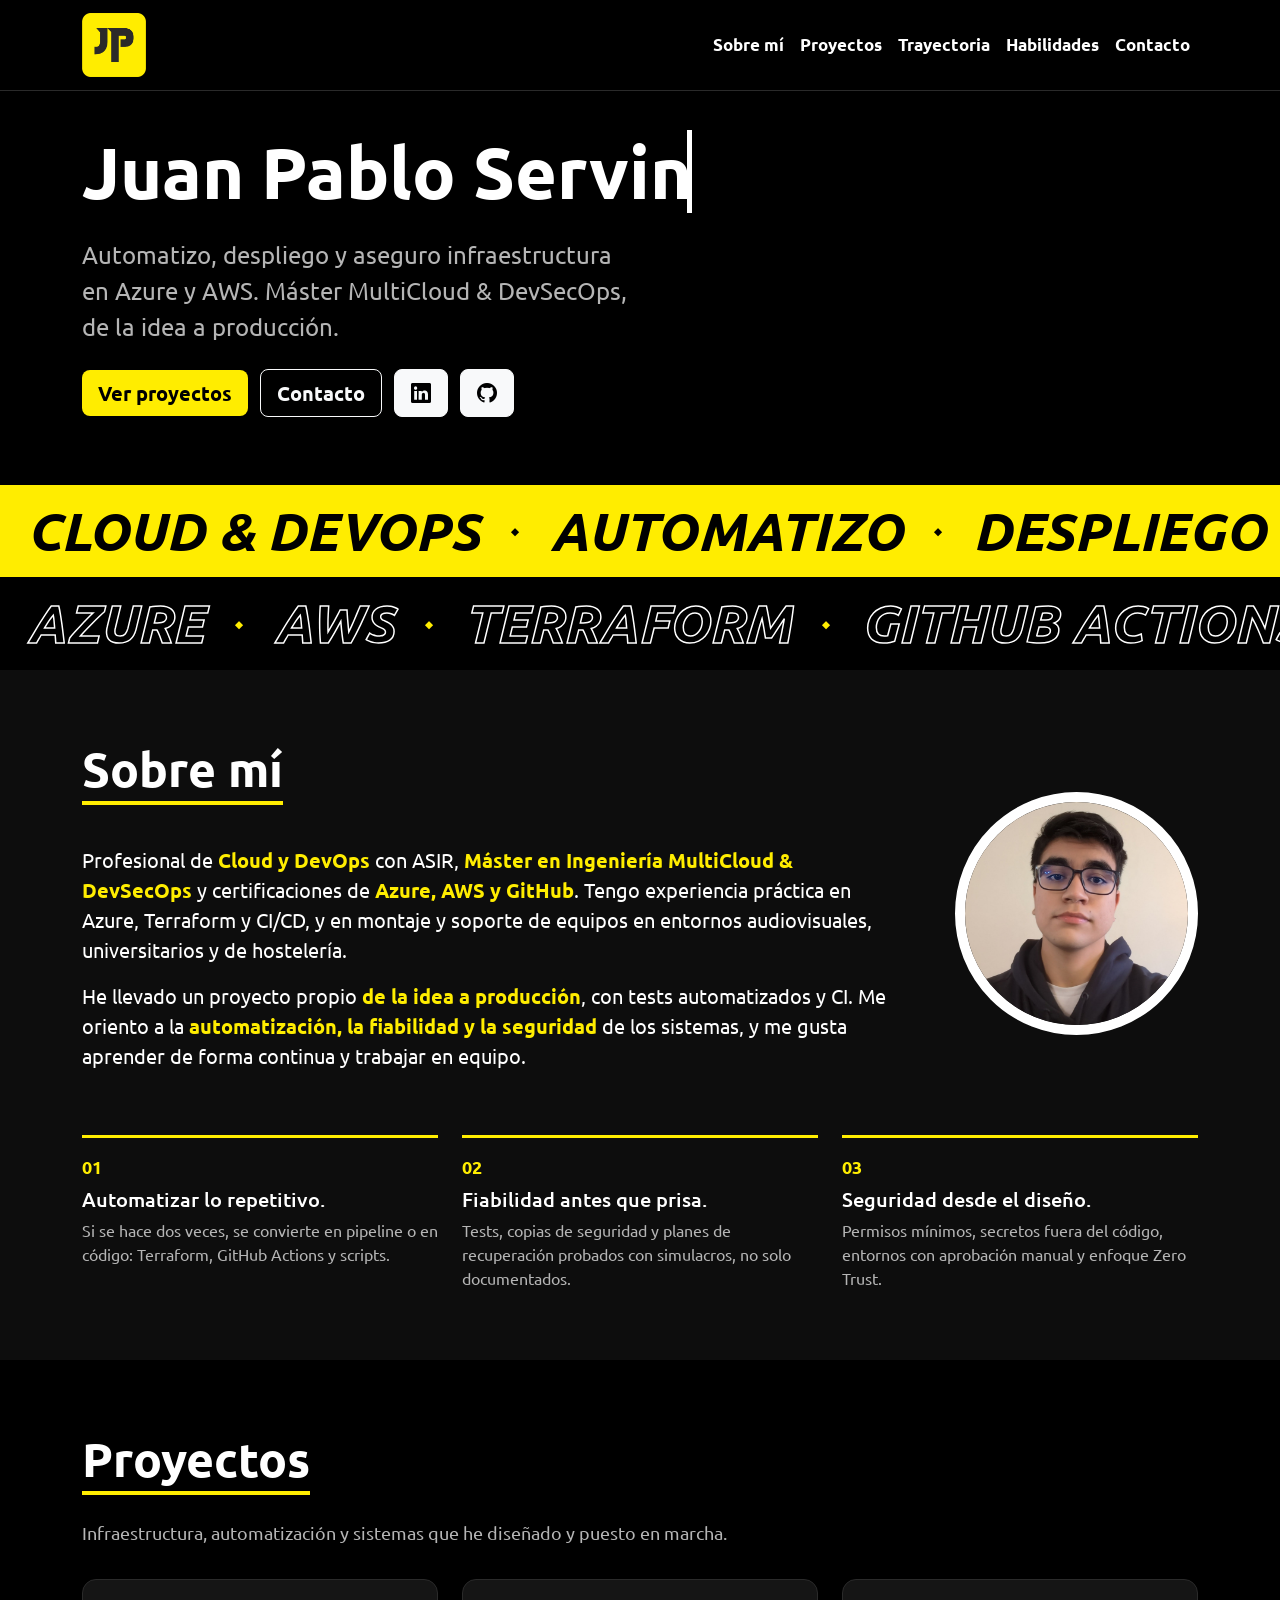
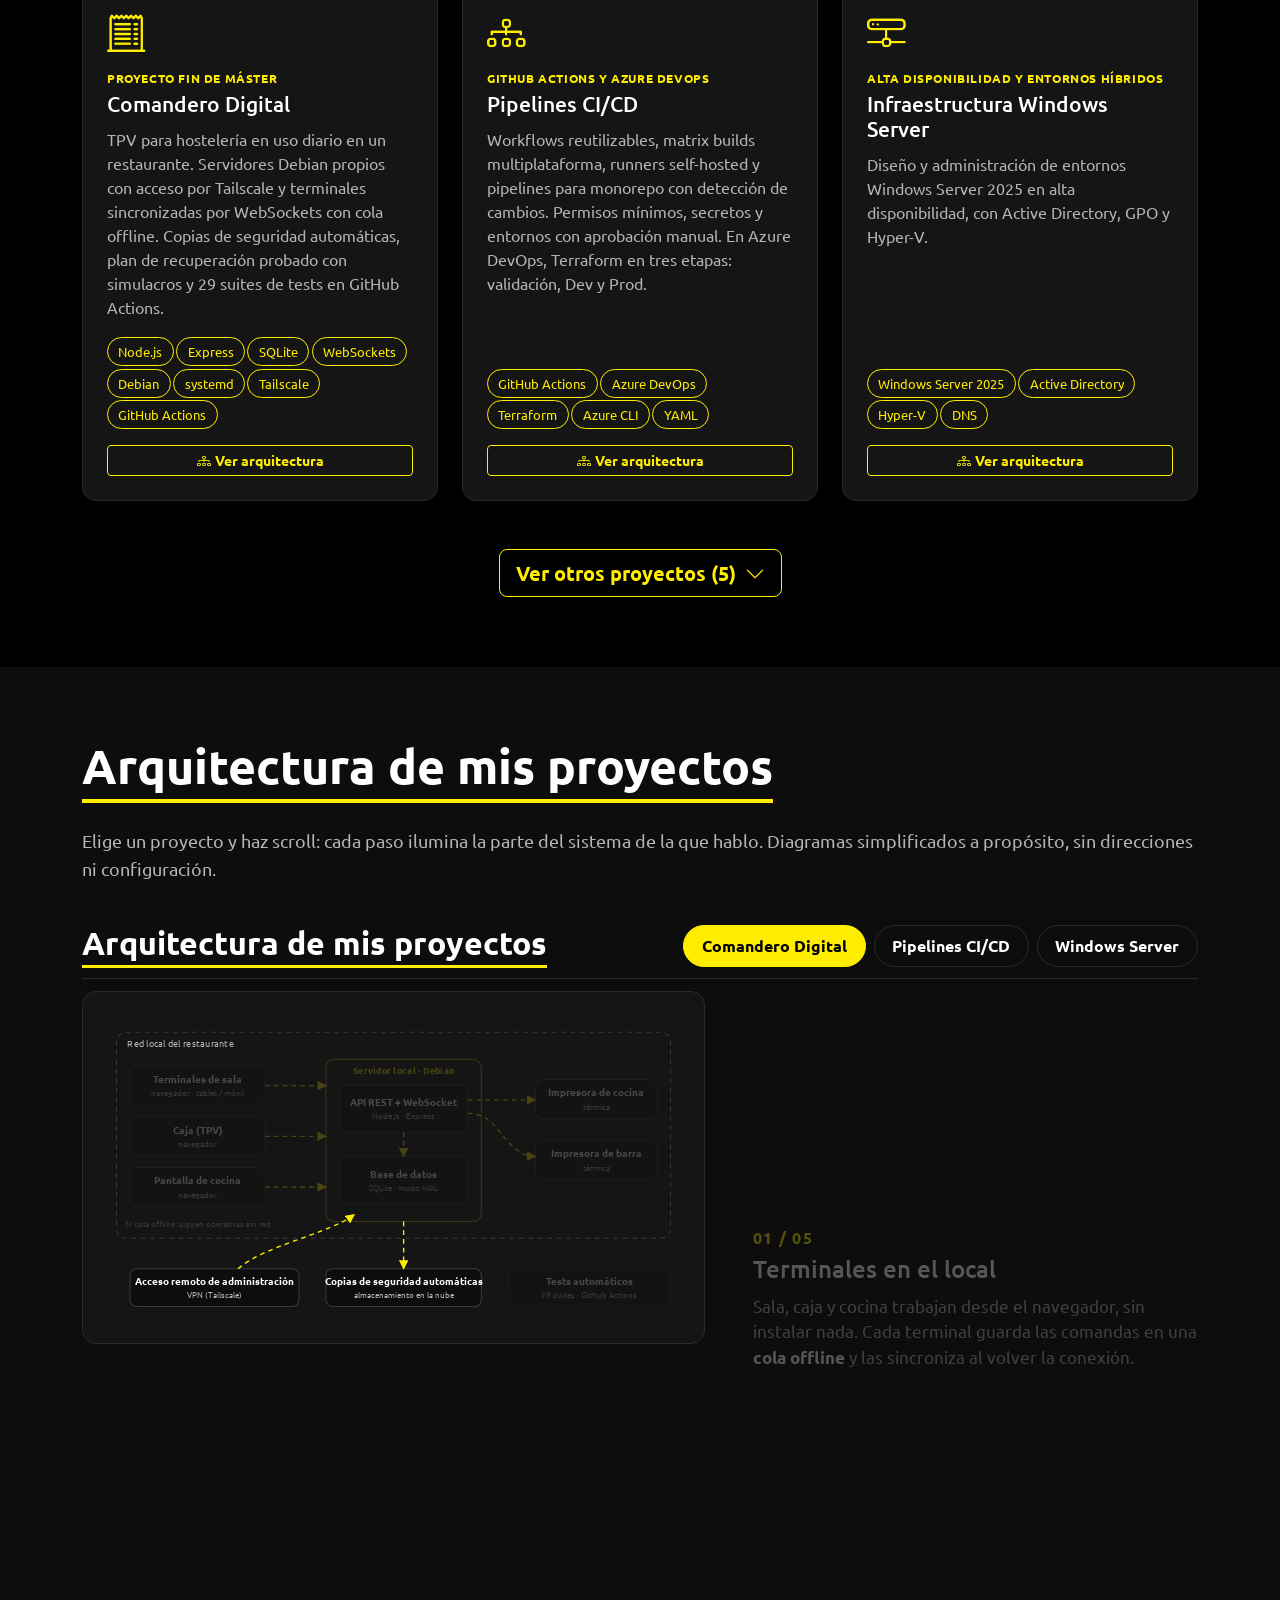
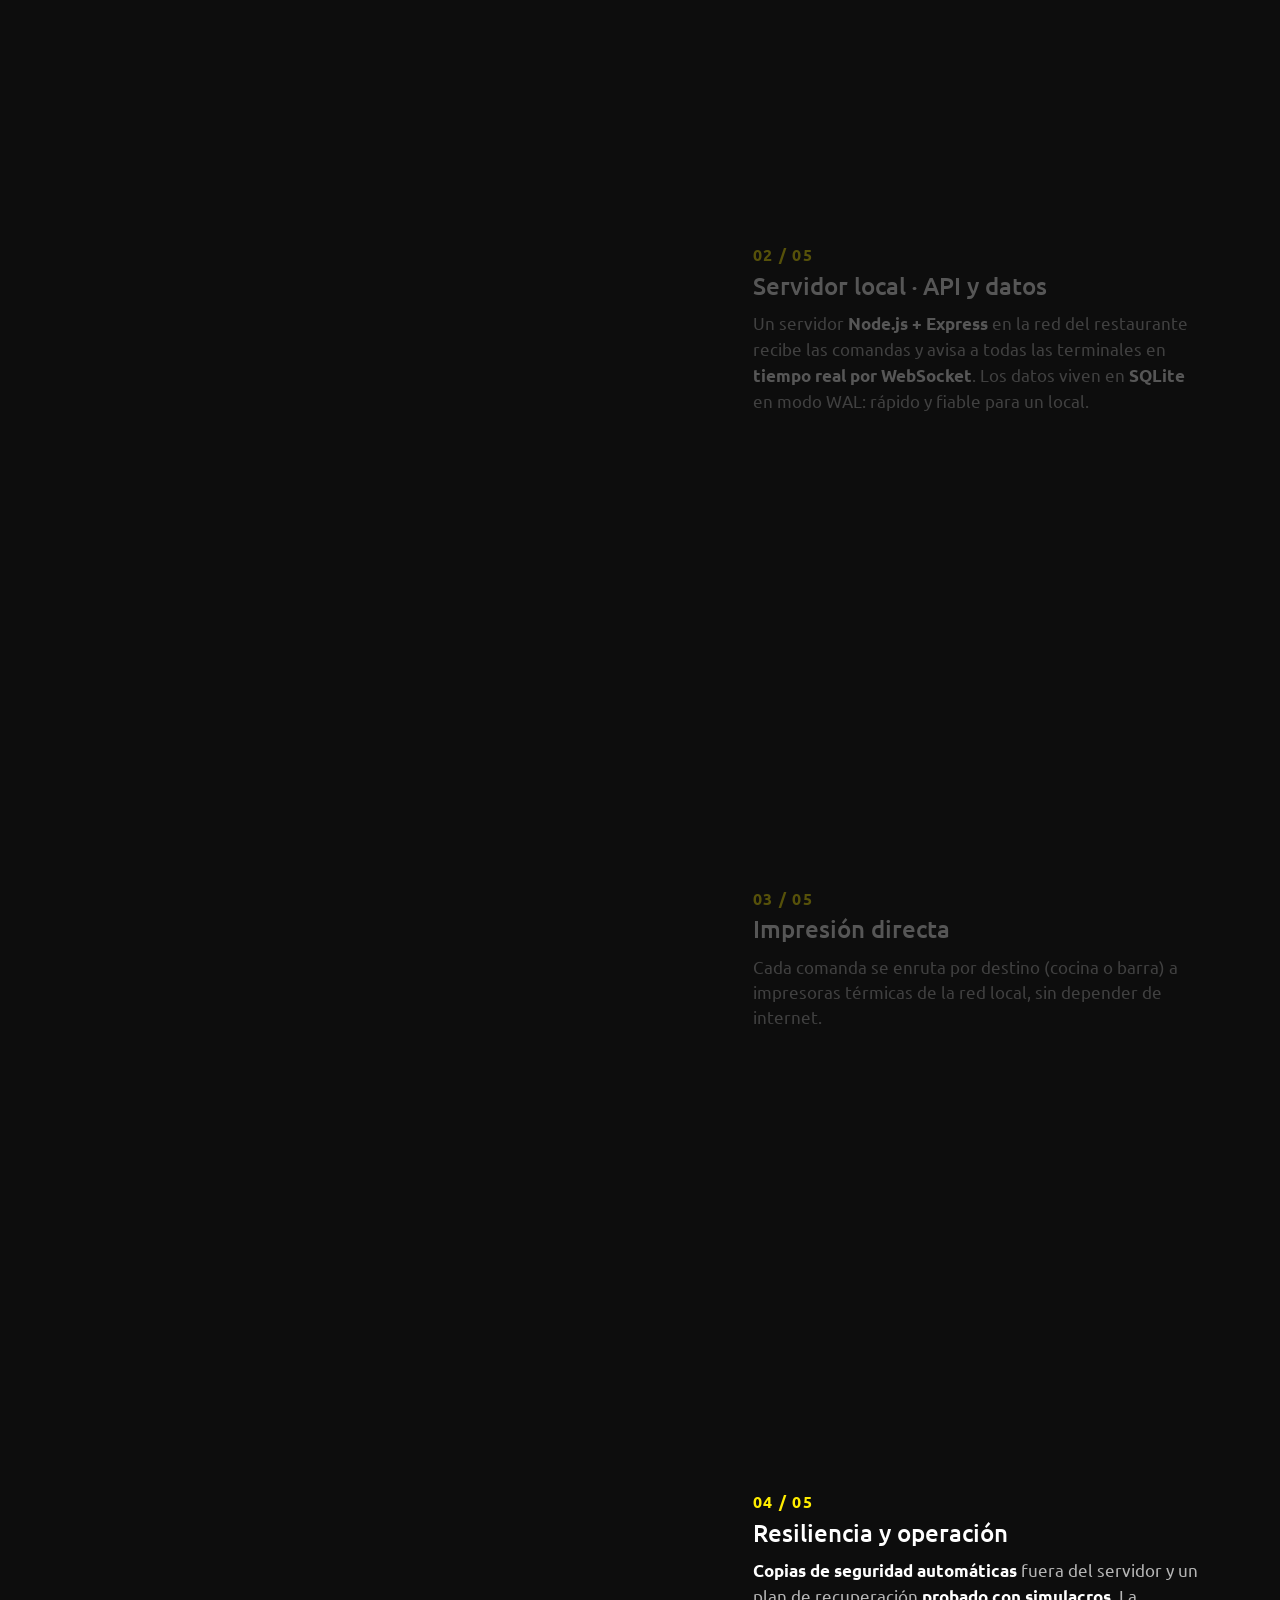
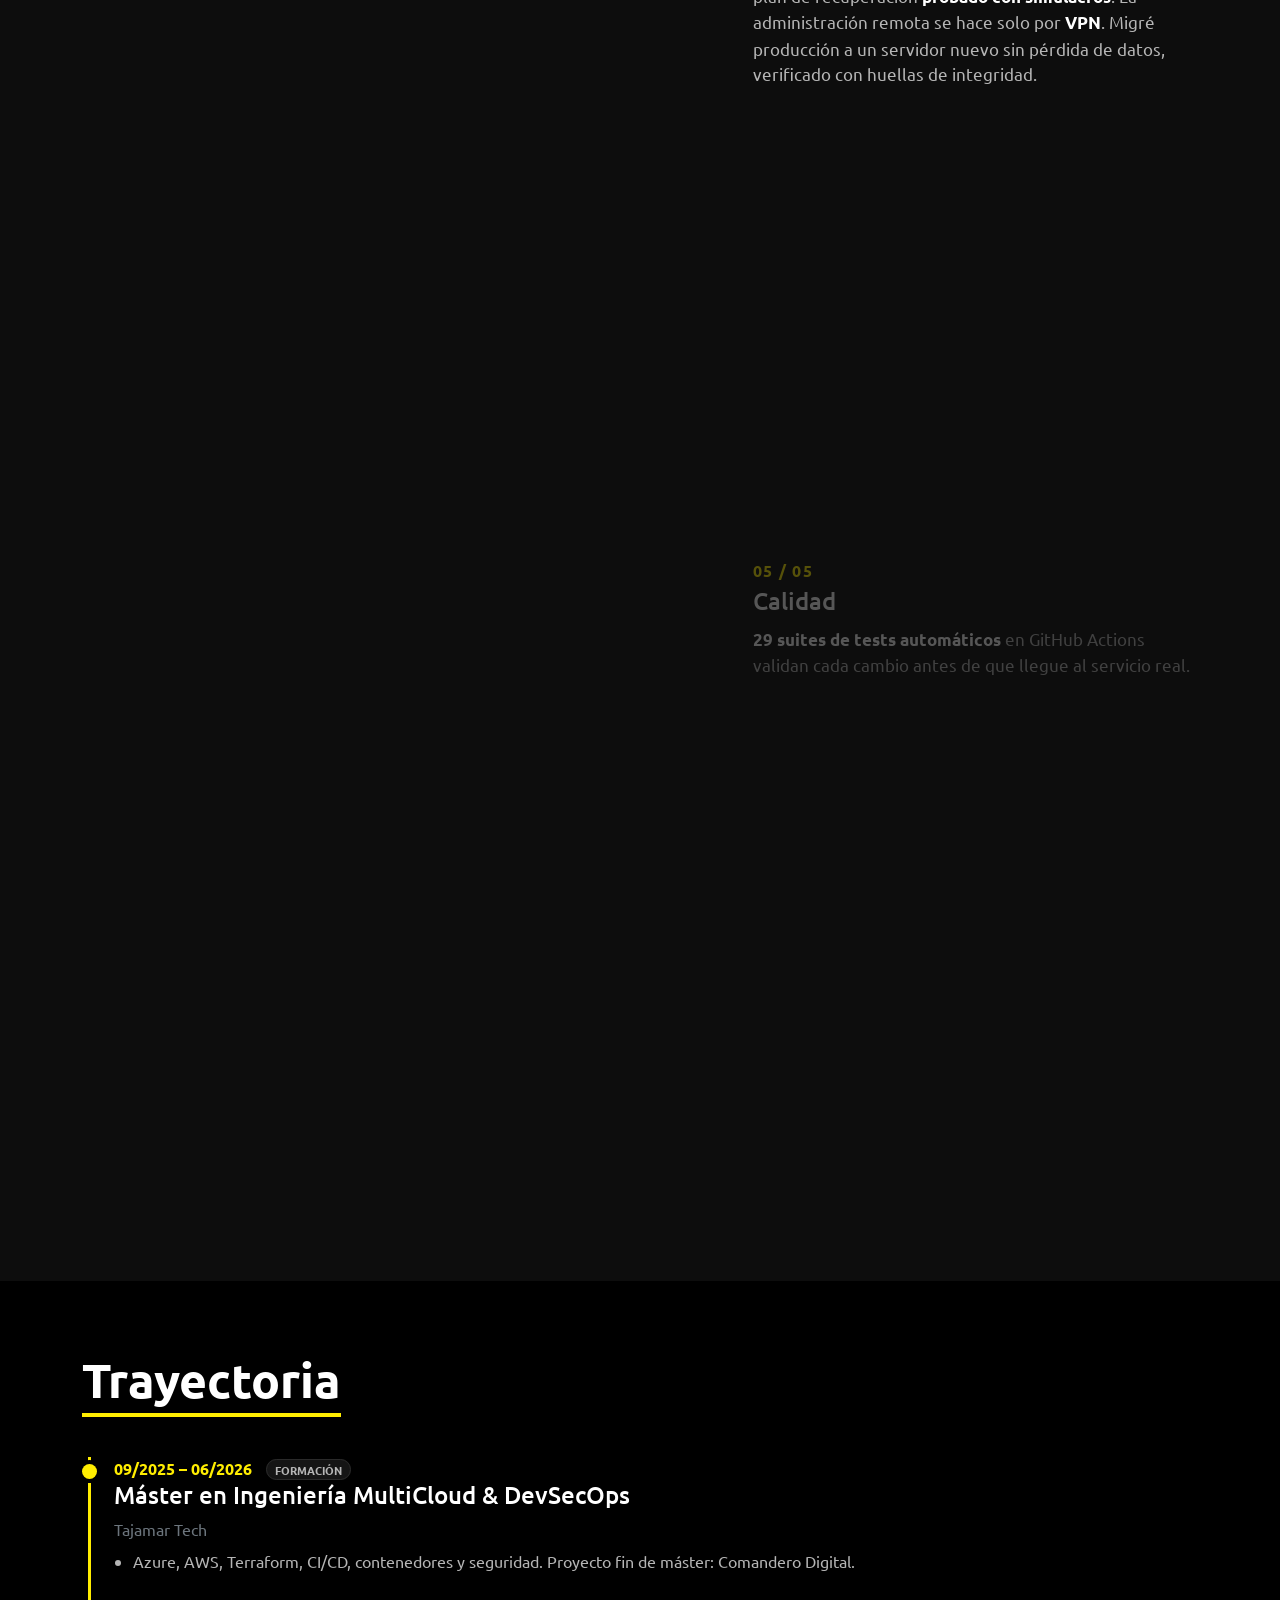
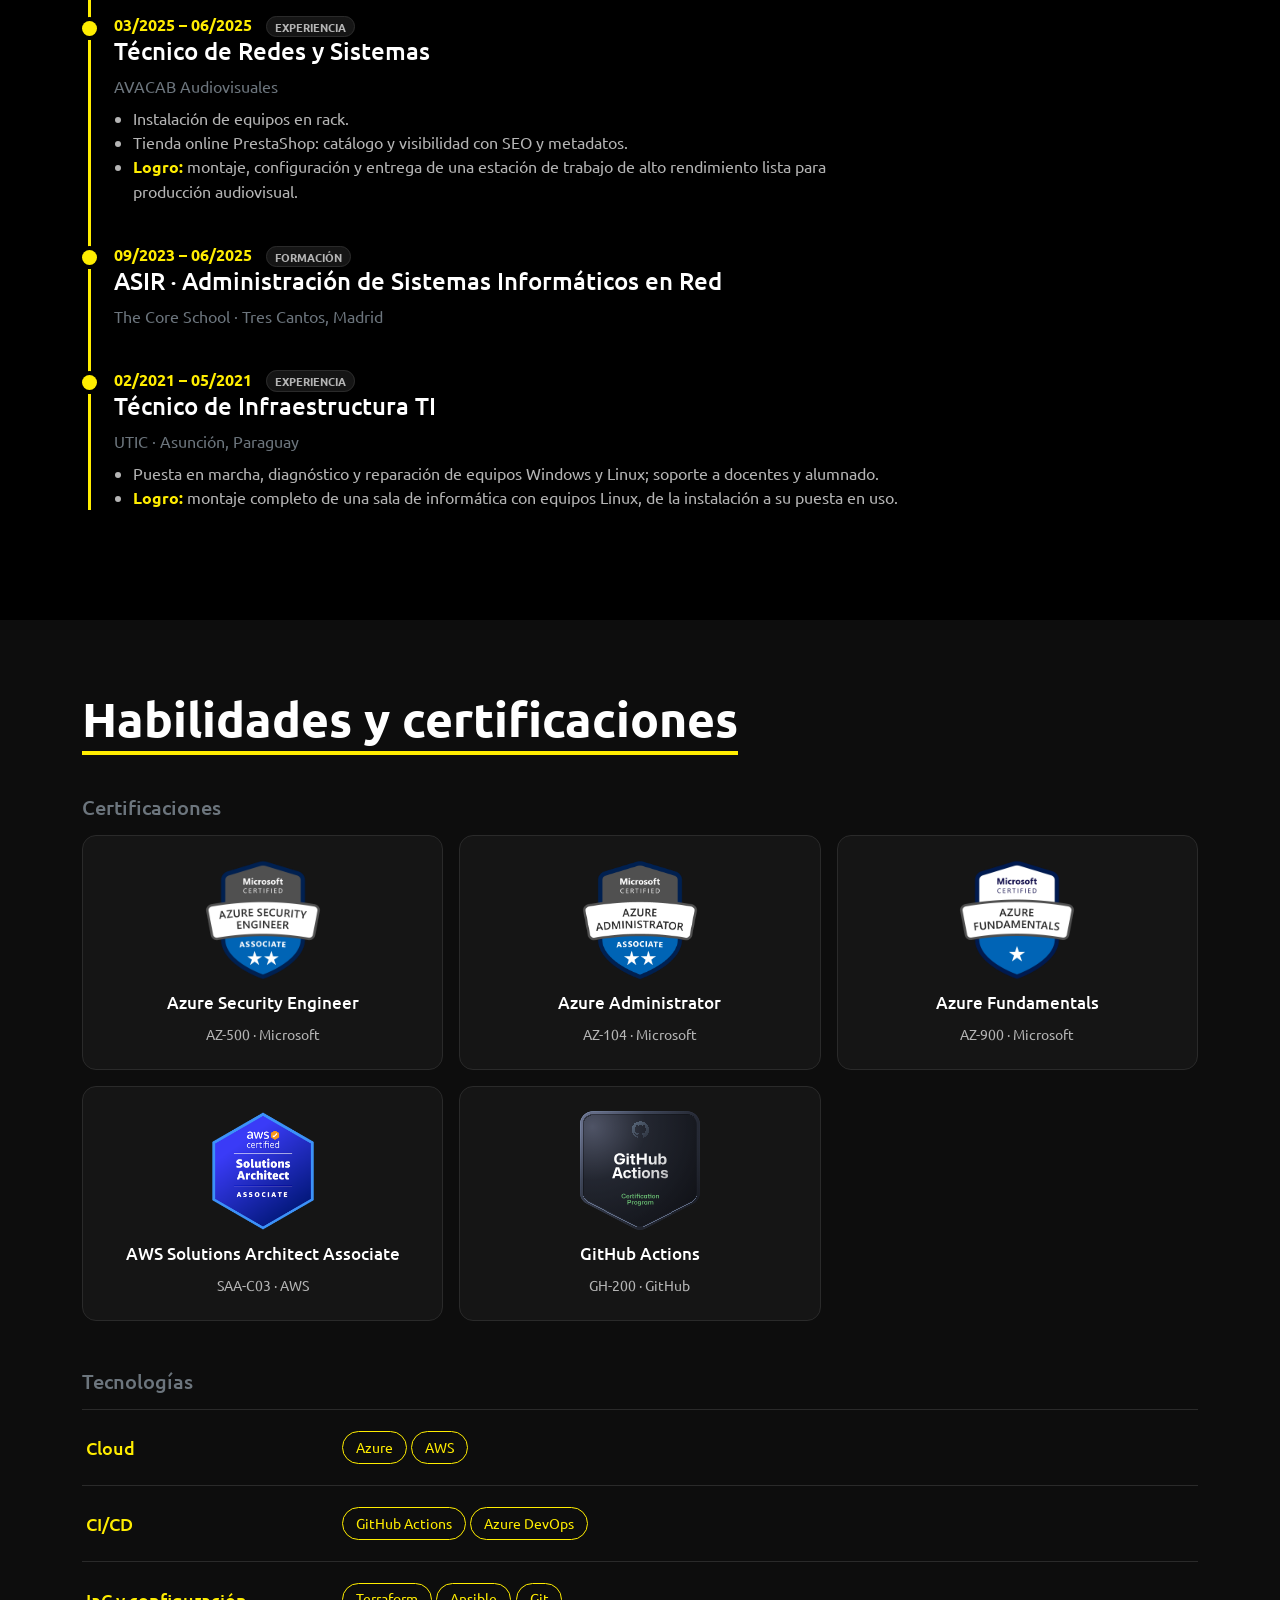
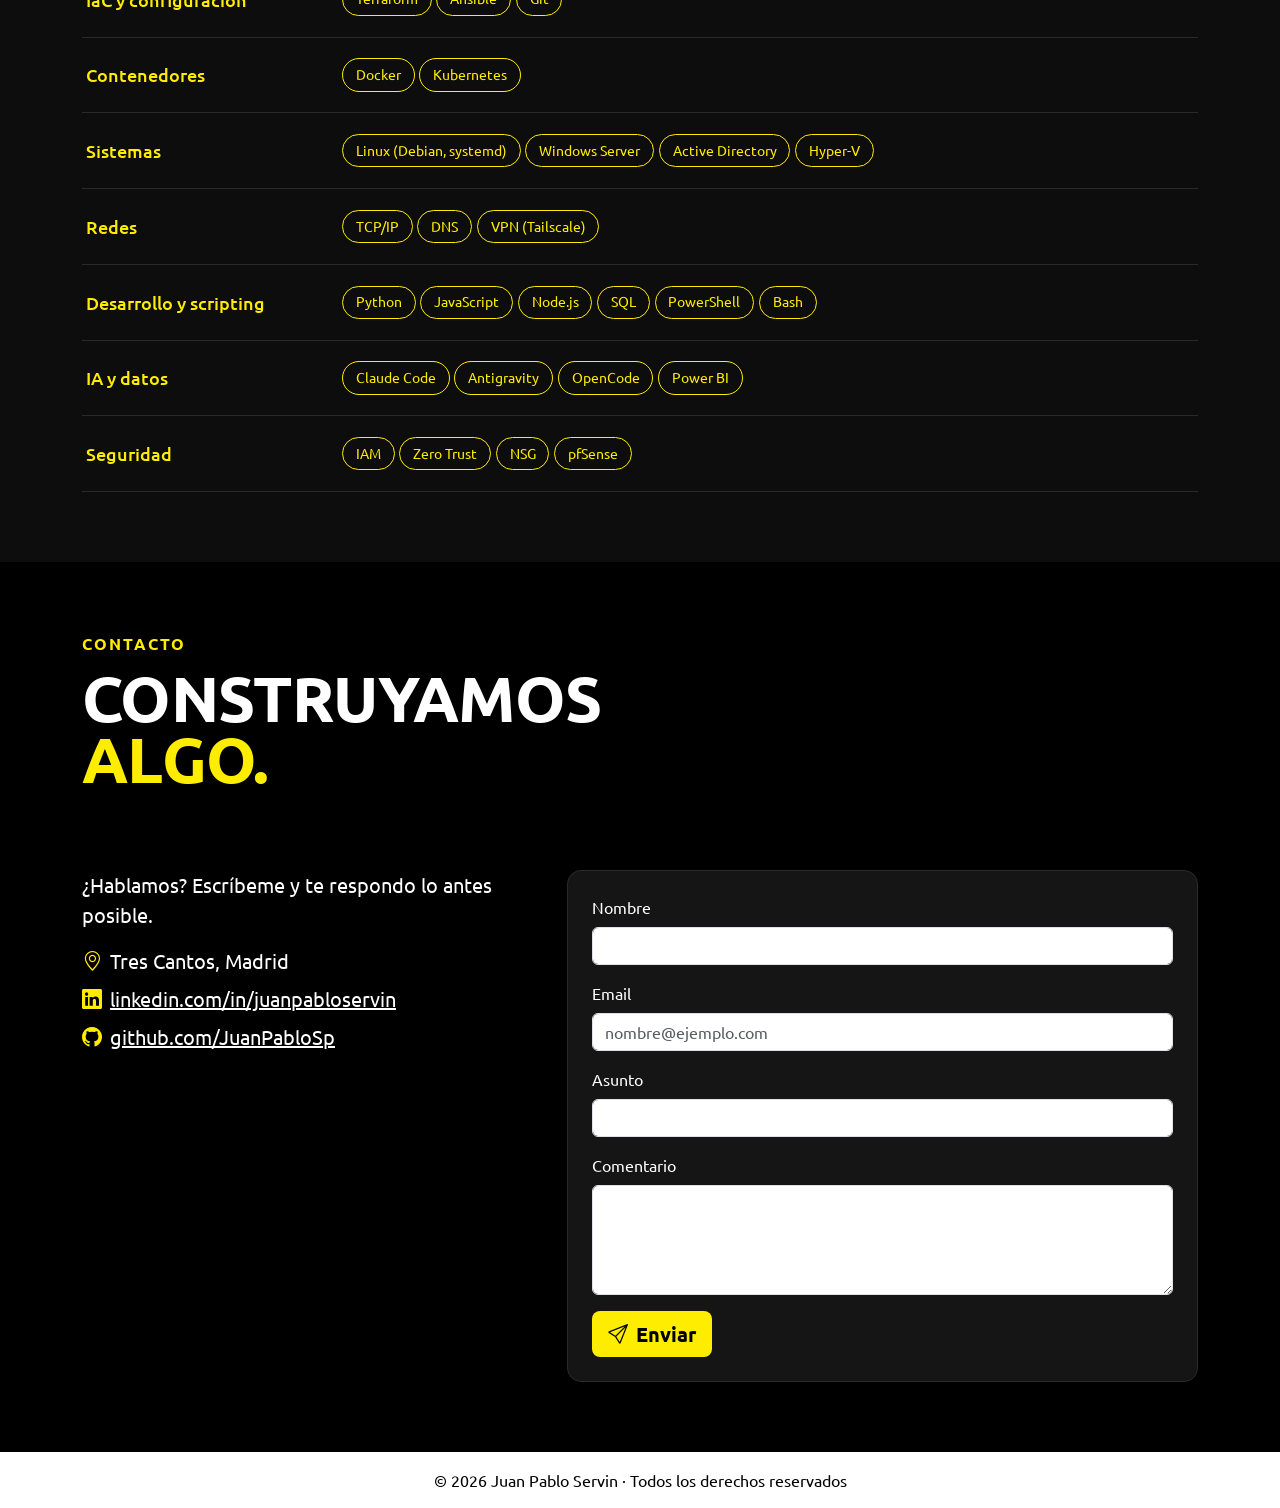
<file: index.html>
<!DOCTYPE html>
<html lang="es">

<head>
    <meta charset="UTF-8">
    <meta name="viewport" content="width=device-width, initial-scale=1.0">
    <meta name="theme-color" content="#000000">
    <title>Juan Pablo Servin | Cloud &amp; DevOps</title>
    <meta name="description" content="Portafolio de Juan Pablo Servin: Cloud y DevOps. Máster en Ingeniería MultiCloud &amp; DevSecOps, certificaciones Azure, AWS y GitHub, Terraform, CI/CD y Linux.">
    <meta property="og:title" content="Juan Pablo Servin | Cloud & DevOps">
    <meta property="og:description" content="Máster MultiCloud & DevSecOps. Azure, AWS, Terraform, CI/CD y sistemas.">
    <meta property="og:image" content="img/FotoCV.jpg">
    <meta property="og:type" content="website">
    <meta name="twitter:card" content="summary">
    <link rel="icon" type="image/png" href="img/icon.png">
    <link href="https://cdn.jsdelivr.net/npm/bootstrap@5.3.3/dist/css/bootstrap.min.css" rel="stylesheet"
        integrity="sha384-QWTKZyjpPEjISv5WaRU9OFeRpok6YctnYmDr5pNlyT2bRjXh0JMhjY6hW+ALEwIH" crossorigin="anonymous">
    <link rel="stylesheet" href="https://cdn.jsdelivr.net/npm/bootstrap-icons@1.11.3/font/bootstrap-icons.min.css">
    <script src="https://cdn.jsdelivr.net/npm/bootstrap@5.3.3/dist/js/bootstrap.bundle.min.js"
        integrity="sha384-YvpcrYf0tY3lHB60NNkmXc5s9fDVZLESaAA55NDzOxhy9GkcIdslK1eN7N6jIeHz"
        crossorigin="anonymous" defer></script>
    <link rel="preconnect" href="https://fonts.googleapis.com">
    <link rel="preconnect" href="https://fonts.gstatic.com" crossorigin>
    <link href="https://fonts.googleapis.com/css2?family=Ubuntu:wght@300;400;500;700&display=swap" rel="stylesheet">
    <link href="https://fonts.cdnfonts.com/css/sf-pixelate" rel="stylesheet">
    <link rel="stylesheet" href="css/style.css">
</head>

<body data-bs-spy="scroll" data-bs-target="#mainNav" data-bs-offset="80" tabindex="0">
    <div id="scrollProgress"></div>

    <nav class="navbar navbar-expand-lg navbar-dark fixed-top" id="mainNav">
        <div class="container">
            <a class="navbar-brand" href="#inicio"><img src="img/icon.png" alt="Logo JP"></a>
            <button class="navbar-toggler" type="button" data-bs-toggle="collapse" data-bs-target="#navbarNav"
                aria-controls="navbarNav" aria-expanded="false" aria-label="Abrir menú">
                <span class="navbar-toggler-icon"></span>
            </button>
            <div class="collapse navbar-collapse" id="navbarNav">
                <ul class="navbar-nav ms-auto">
                    <li class="nav-item"><a class="nav-link" href="#sobreMi">Sobre mí</a></li>
                    <li class="nav-item"><a class="nav-link" href="#proyectos">Proyectos</a></li>
                    <li class="nav-item"><a class="nav-link" href="#trayectoria">Trayectoria</a></li>
                    <li class="nav-item"><a class="nav-link" href="#habilidades">Habilidades</a></li>
                    <li class="nav-item"><a class="nav-link" href="#contacto">Contacto</a></li>
                </ul>
            </div>
        </div>
    </nav>

    <main>
        <!-- 1. Hero -->
        <section id="inicio">
            <div class="container">
                <div id="heroTitle"><h1 id="myname" class="reveal up" style="--d:.1s">Juan Pablo Servin</h1></div>
                <p class="hero-sub reveal up" style="--d:.25s">Automatizo, despliego y aseguro infraestructura en Azure y AWS. Máster MultiCloud &amp; DevSecOps, de la idea a producción.</p>
                <div class="mt-4 reveal up" style="--d:.4s">
                    <a href="#proyectos" class="btn btn-lg btn-accent me-2 mb-2">Ver proyectos</a>
                    <a href="#contacto" class="btn btn-lg btn-outline-light fw-bold me-2 mb-2">Contacto</a>
                    <a href="https://www.linkedin.com/in/juanpabloservin/" target="_blank" rel="noopener noreferrer" class="btn btn-lg btn-light fw-bold me-2 mb-2" aria-label="LinkedIn"><i class="bi bi-linkedin"></i></a>
                    <a href="https://github.com/JuanPabloSp" target="_blank" rel="noopener noreferrer" class="btn btn-lg btn-light fw-bold mb-2" aria-label="GitHub"><i class="bi bi-github"></i></a>
                </div>
            </div>
        </section>


        <!-- Cinta de texto en bucle -->
        <div class="marquee-wrap" role="presentation">
            <div class="marquee marquee-fill" aria-hidden="true"><div class="marquee-track"><div class="marquee-group"><span class="">CLOUD &amp; DEVOPS</span><span class="sep">◆</span><span class="">AUTOMATIZO</span><span class="sep">◆</span><span class="">DESPLIEGO</span><span class="sep">◆</span><span class="">ASEGURO</span><span class="sep">◆</span><span class="">CLOUD &amp; DEVOPS</span><span class="sep">◆</span><span class="">AUTOMATIZO</span><span class="sep">◆</span><span class="">DESPLIEGO</span><span class="sep">◆</span><span class="">ASEGURO</span><span class="sep">◆</span></div><div class="marquee-group"><span class="">CLOUD &amp; DEVOPS</span><span class="sep">◆</span><span class="">AUTOMATIZO</span><span class="sep">◆</span><span class="">DESPLIEGO</span><span class="sep">◆</span><span class="">ASEGURO</span><span class="sep">◆</span><span class="">CLOUD &amp; DEVOPS</span><span class="sep">◆</span><span class="">AUTOMATIZO</span><span class="sep">◆</span><span class="">DESPLIEGO</span><span class="sep">◆</span><span class="">ASEGURO</span><span class="sep">◆</span></div></div></div>
            <div class="marquee marquee-outline" aria-hidden="true"><div class="marquee-track"><div class="marquee-group"><span class="">AZURE</span><span class="sep">◆</span><span class="">AWS</span><span class="sep">◆</span><span class="">TERRAFORM</span><span class="sep">◆</span><span class="">GITHUB ACTIONS</span><span class="sep">◆</span><span class="">KUBERNETES</span><span class="sep">◆</span><span class="">LINUX</span><span class="sep">◆</span><span class="">AZURE</span><span class="sep">◆</span><span class="">AWS</span><span class="sep">◆</span><span class="">TERRAFORM</span><span class="sep">◆</span><span class="">GITHUB ACTIONS</span><span class="sep">◆</span><span class="">KUBERNETES</span><span class="sep">◆</span><span class="">LINUX</span><span class="sep">◆</span></div><div class="marquee-group"><span class="">AZURE</span><span class="sep">◆</span><span class="">AWS</span><span class="sep">◆</span><span class="">TERRAFORM</span><span class="sep">◆</span><span class="">GITHUB ACTIONS</span><span class="sep">◆</span><span class="">KUBERNETES</span><span class="sep">◆</span><span class="">LINUX</span><span class="sep">◆</span><span class="">AZURE</span><span class="sep">◆</span><span class="">AWS</span><span class="sep">◆</span><span class="">TERRAFORM</span><span class="sep">◆</span><span class="">GITHUB ACTIONS</span><span class="sep">◆</span><span class="">KUBERNETES</span><span class="sep">◆</span><span class="">LINUX</span><span class="sep">◆</span></div></div></div>
        </div>

        <!-- 2. Sobre mí -->
        <section id="sobreMi" class="alt">
            <div class="container">
                <div class="row g-5 align-items-center">
                    <div class="col-lg-3 order-lg-2 text-center">
                        <img src="img/FotoCV.jpg" class="w-100 reveal scale" id="foto" alt="Foto de perfil de Juan Pablo Servin" style="max-width:280px">
                    </div>
                    <div class="col-lg-9 order-lg-1">
                        <h2 class="section-title">Sobre mí</h2>
                        <p class="fs-5 about-text reveal left">
                            Profesional de <b>Cloud y DevOps</b> con ASIR, <b>Máster en Ingeniería MultiCloud &amp; DevSecOps</b>
                            y certificaciones de <b>Azure, AWS y GitHub</b>. Tengo experiencia práctica en Azure, Terraform y CI/CD,
                            y en montaje y soporte de equipos en entornos audiovisuales, universitarios y de hostelería.
                        </p>
                        <p class="fs-5 about-text reveal left" style="--d:.15s">
                            He llevado un proyecto propio <b>de la idea a producción</b>, con tests automatizados y CI.
                            Me oriento a la <b>automatización, la fiabilidad y la seguridad</b> de los sistemas, y me gusta
                            aprender de forma continua y trabajar en equipo.
                        </p>
                    </div>
                </div>
                <div class="row g-4 mt-4" data-stagger>
                    <div class="col-md-4 reveal up"><div class="principle"><span class="num">01</span><h3>Automatizar lo repetitivo.</h3><p>Si se hace dos veces, se convierte en pipeline o en código: Terraform, GitHub Actions y scripts.</p></div></div>
                    <div class="col-md-4 reveal up"><div class="principle"><span class="num">02</span><h3>Fiabilidad antes que prisa.</h3><p>Tests, copias de seguridad y planes de recuperación probados con simulacros, no solo documentados.</p></div></div>
                    <div class="col-md-4 reveal up"><div class="principle"><span class="num">03</span><h3>Seguridad desde el diseño.</h3><p>Permisos mínimos, secretos fuera del código, entornos con aprobación manual y enfoque Zero Trust.</p></div></div>
                </div>
            </div>
        </section>

        <!-- 3. Proyectos -->
        <section id="proyectos">
            <div class="container">
                <h2 class="section-title">Proyectos</h2>
                <p class="section-lead reveal up">Infraestructura, automatización y sistemas que he diseñado y puesto en marcha.</p>
                <div class="row g-4" data-stagger>
                    <div class="col-md-6 col-lg-4 reveal up">
                        <article class="card-dark project">
                            <i class="bi bi-receipt-cutoff project-icon"></i>
                            <small class="project-kind">Proyecto Fin de Máster</small>
                            <h3>Comandero Digital</h3>
                            <p class="project-desc">TPV para hostelería en uso diario en un restaurante. Servidores Debian propios con acceso por Tailscale y terminales sincronizadas por WebSockets con cola offline. Copias de seguridad automáticas, plan de recuperación probado con simulacros y 29 suites de tests en GitHub Actions.</p>
                            <div><span class="badge-tech">Node.js</span><span class="badge-tech">Express</span><span class="badge-tech">SQLite</span><span class="badge-tech">WebSockets</span><span class="badge-tech">Debian</span><span class="badge-tech">systemd</span><span class="badge-tech">Tailscale</span><span class="badge-tech">GitHub Actions</span></div>
                            <a href="#arquitectura" data-arch="comandero" class="btn btn-sm btn-outline-accent mt-3 arch-btn"><i class="bi bi-diagram-3 me-1"></i>Ver arquitectura</a>
                        </article>
                    </div>
                    <div class="col-md-6 col-lg-4 reveal up">
                        <article class="card-dark project">
                            <i class="bi bi-diagram-3 project-icon"></i>
                            <small class="project-kind">GitHub Actions y Azure DevOps</small>
                            <h3>Pipelines CI/CD</h3>
                            <p class="project-desc">Workflows reutilizables, matrix builds multiplataforma, runners self-hosted y pipelines para monorepo con detección de cambios. Permisos mínimos, secretos y entornos con aprobación manual. En Azure DevOps, Terraform en tres etapas: validación, Dev y Prod.</p>
                            <div><span class="badge-tech">GitHub Actions</span><span class="badge-tech">Azure DevOps</span><span class="badge-tech">Terraform</span><span class="badge-tech">Azure CLI</span><span class="badge-tech">YAML</span></div>
                            <a href="#arquitectura" data-arch="cicd" class="btn btn-sm btn-outline-accent mt-3 arch-btn"><i class="bi bi-diagram-3 me-1"></i>Ver arquitectura</a>
                        </article>
                    </div>
                    <div class="col-md-6 col-lg-4 reveal up">
                        <article class="card-dark project">
                            <i class="bi bi-hdd-network project-icon"></i>
                            <small class="project-kind">Alta disponibilidad y entornos híbridos</small>
                            <h3>Infraestructura Windows Server</h3>
                            <p class="project-desc">Diseño y administración de entornos Windows Server 2025 en alta disponibilidad, con Active Directory, GPO y Hyper-V.</p>
                            <div><span class="badge-tech">Windows Server 2025</span><span class="badge-tech">Active Directory</span><span class="badge-tech">Hyper-V</span><span class="badge-tech">DNS</span></div>
                            <a href="#arquitectura" data-arch="windows" class="btn btn-sm btn-outline-accent mt-3 arch-btn"><i class="bi bi-diagram-3 me-1"></i>Ver arquitectura</a>
                        </article>
                    </div>
                </div>
                <div class="text-center mt-5 reveal up">
                    <button class="btn btn-outline-accent btn-lg" type="button" id="toggleOtros" data-bs-toggle="collapse" data-bs-target="#otros-proyectos" aria-expanded="false" aria-controls="otros-proyectos">
                        <span data-label>Ver otros proyectos (5)</span> <i class="bi bi-chevron-down ms-1"></i>
                    </button>
                </div>
                <div class="collapse" id="otros-proyectos">
                    <h3 class="mt-5 mb-4">Otros proyectos</h3>
                    <div class="row g-4" data-stagger>
                    <div class="col-md-6 col-lg-4 reveal up">
                        <article class="card-dark project">
                            <video class="project-media" src="img/capsproyects/gifCs2.mp4" poster="img/capsproyects/gifCs2.jpg" autoplay muted loop playsinline preload="metadata" aria-label="Torneo LAN de Counter-Strike 2"></video>
                            <small class="project-kind">Proyecto ASIR · Redes y servidores</small>
                            <h3>Torneo LAN Counter-Strike 2</h3>
                            <p class="project-desc">Organización de un torneo en LAN, de la planificación a la ejecución, integrando redes y administración de servidores.</p>
                            <div class="mt-auto"><span class="badge-tech">Redes</span><span class="badge-tech">Servidores</span><span class="badge-tech">Gestión de proyectos</span></div>
                        </article>
                    </div>
                    <div class="col-md-6 col-lg-4 reveal up">
                        <article class="card-dark project">
                            <video class="project-media" src="img/capsproyects/gifArcade.mp4" poster="img/capsproyects/gifArcade.jpg" autoplay muted loop playsinline preload="metadata" aria-label="Arcade físico construido por alumnos de ASIR"></video>
                            <small class="project-kind">Proyecto ASIR · Hardware y software</small>
                            <h3>Arcade físico</h3>
                            <p class="project-desc">Construcción en grupo de un arcade completamente funcional aplicando hardware, software y redes.</p>
                            <div class="mt-auto"><span class="badge-tech">Hardware</span><span class="badge-tech">Software</span><span class="badge-tech">Trabajo en equipo</span></div>
                        </article>
                    </div>
                    <div class="col-md-6 col-lg-4 reveal up">
                        <article class="card-dark project">
                            <video class="project-media" src="img/capsproyects/gif1.mp4" poster="img/capsproyects/gif1.jpg" autoplay muted loop playsinline preload="metadata" aria-label="Demo de la Interfaz Arcade"></video>
                            <small class="project-kind">Desarrollo web</small>
                            <h3>Interfaz Arcade</h3>
                            <p class="project-desc">Interfaz arcade en pixel art, navegable con joystick o botones por género, año o popularidad.</p>
                            <div class="mt-auto"><span class="badge-tech">HTML</span><span class="badge-tech">CSS</span><span class="badge-tech">JavaScript</span></div>
                        </article>
                    </div>
                    <div class="col-md-6 col-lg-4 reveal up">
                        <article class="card-dark project">
                            <video class="project-media" src="img/capsproyects/gif2.mp4" poster="img/capsproyects/gif2.jpg" autoplay muted loop playsinline preload="metadata" aria-label="Demo de la web de Pixel Car Racer"></video>
                            <small class="project-kind">Desarrollo web</small>
                            <h3>Web Pixel Car Racer</h3>
                            <p class="project-desc">Web para fans de PixelCarRacer con noticias, guías, eventos y torneos.</p>
                            <div class="mt-auto"><span class="badge-tech">HTML</span><span class="badge-tech">CSS</span><span class="badge-tech">Bootstrap</span></div>
                        </article>
                    </div>
                    <div class="col-md-6 col-lg-4 reveal up">
                        <article class="card-dark project">
                            <video class="project-media" src="img/capsproyects/gif3.mp4" poster="img/capsproyects/gif3.jpg" autoplay muted loop playsinline preload="metadata" aria-label="Demo de The Maze Wizard"></video>
                            <small class="project-kind">Videojuego</small>
                            <h3>The Maze Wizard</h3>
                            <p class="project-desc">Juego de laberintos con un mago, trampas y enemigos, en niveles cada vez más complejos.</p>
                            <div class="mt-auto"><span class="badge-tech">JavaScript</span><span class="badge-tech">Lógica de juego</span></div>
                        </article>
                    </div>
                </div>
                </div>
            </div>
        </section>

        <section id="arquitectura" class="alt">
            <div class="container">
                <h2 class="section-title">Arquitectura de mis proyectos</h2>
                <p class="section-lead reveal up">Elige un proyecto y haz scroll: cada paso ilumina la parte del sistema de la que hablo. Diagramas simplificados a propósito, sin direcciones ni configuración.</p>
                <div class="arch-bar" id="archBar">
                    <span class="arch-bar-title" aria-hidden="true">Arquitectura de mis proyectos</span>
                <div class="arch-tabs" role="tablist" aria-label="Elegir arquitectura">
                    <button type="button" role="tab" class="arch-tab active" data-arch="comandero" aria-selected="true">Comandero Digital</button>
                    <button type="button" role="tab" class="arch-tab" data-arch="cicd" aria-selected="false">Pipelines CI/CD</button>
                    <button type="button" role="tab" class="arch-tab" data-arch="windows" aria-selected="false">Windows Server</button>
                </div>
                </div>
                <div class="scrolly" data-arch-pane="comandero" role="tabpanel">
                    <div class="stage-wrap"><div class="scrolly-stage"><svg class="arch scrolly-svg" viewBox="0 0 860 460" data-full="0 0 860 460" style="aspect-ratio:860/460" role="img" aria-labelledby="tc"><title id="tc">Arquitectura simplificada de Comandero Digital</title><defs><marker id="arA" viewBox="0 0 10 10" refX="9" refY="5" markerWidth="7" markerHeight="7" orient="auto-start-reverse"><path d="M0 0L10 5L0 10z" fill="#FFED00"/></marker></defs><rect class="zone" x="20" y="30" width="820" height="305" rx="14"/><text x="36" y="52" class="zl">Red local del restaurante</text><g class="layer" data-layer="l-term"><rect class="box " x="40" y="80" width="200" height="58" rx="10"/><text x="140" y="105" text-anchor="middle" class="t1">Terminales de sala</text><text x="140" y="125" text-anchor="middle" class="t2">navegador · tablet / móvil</text><rect class="box " x="40" y="155" width="200" height="58" rx="10"/><text x="140" y="180" text-anchor="middle" class="t1">Caja (TPV)</text><text x="140" y="200" text-anchor="middle" class="t2">navegador</text><rect class="box " x="40" y="230" width="200" height="58" rx="10"/><text x="140" y="255" text-anchor="middle" class="t1">Pantalla de cocina</text><text x="140" y="275" text-anchor="middle" class="t2">navegador</text><text x="140" y="318" text-anchor="middle" class="t2">↻ cola offline: siguen operativas sin red</text><path class="flow" d="M240 109 H330" marker-end="url(#arA)" /><path class="flow" d="M240 184 H330" marker-end="url(#arA)" /><path class="flow" d="M240 259 H330" marker-end="url(#arA)" /></g><g class="layer" data-layer="l-server"><rect class="zone acc" x="330" y="70" width="230" height="240" rx="12"/><text x="445" y="92" text-anchor="middle" class="zl acct">Servidor local · Debian</text><rect class="box " x="350" y="108" width="190" height="70" rx="10"/><text x="445" y="139" text-anchor="middle" class="t1">API REST + WebSocket</text><text x="445" y="159" text-anchor="middle" class="t2">Node.js · Express</text><rect class="box " x="350" y="214" width="190" height="70" rx="10"/><text x="445" y="245" text-anchor="middle" class="t1">Base de datos</text><text x="445" y="265" text-anchor="middle" class="t2">SQLite · modo WAL</text><path class="flow" d="M445 178 V214" marker-end="url(#arA)" /></g><g class="layer" data-layer="l-print"><rect class="box " x="640" y="100" width="180" height="58" rx="10"/><text x="730" y="125" text-anchor="middle" class="t1">Impresora de cocina</text><text x="730" y="145" text-anchor="middle" class="t2">térmica</text><rect class="box " x="640" y="190" width="180" height="58" rx="10"/><text x="730" y="215" text-anchor="middle" class="t1">Impresora de barra</text><text x="730" y="235" text-anchor="middle" class="t2">térmica</text><path class="flow" d="M540 130 H640" marker-end="url(#arA)" /><path class="flow" d="M540 150 C590 150 590 210 640 214" marker-end="url(#arA)" /></g><g class="layer" data-layer="l-backup"><rect class="box " x="330" y="380" width="230" height="56" rx="10"/><text x="445" y="404" text-anchor="middle" class="t1">Copias de seguridad automáticas</text><text x="445" y="424" text-anchor="middle" class="t2">almacenamiento en la nube</text><path class="flow" d="M445 310 V380" marker-end="url(#arA)" /></g><g class="layer" data-layer="l-vpn"><rect class="box " x="40" y="380" width="250" height="56" rx="10"/><text x="165" y="404" text-anchor="middle" class="t1">Acceso remoto de administración</text><text x="165" y="424" text-anchor="middle" class="t2">VPN (Tailscale)</text><path class="flow" d="M200 380 C 240 345, 330 330, 372 300" marker-end="url(#arA)" stroke-dasharray="3 6"/></g><g class="layer" data-layer="l-ci"><rect class="box dash" x="600" y="380" width="240" height="56" rx="10"/><text x="720" y="404" text-anchor="middle" class="t1">Tests automáticos</text><text x="720" y="424" text-anchor="middle" class="t2">29 suites · GitHub Actions</text></g></svg></div></div>
                    <div class="scrolly-steps">
                        <div class="scrolly-step" data-layers="l-term" data-focus="20 60 330 280">
                            <span class="step-num">01 / 05</span>
                            <h3>Terminales en el local</h3>
                            <p>Sala, caja y cocina trabajan desde el navegador, sin instalar nada. Cada terminal guarda las comandas en una <b>cola offline</b> y las sincroniza al volver la conexión.</p>
                        </div>
                        <div class="scrolly-step" data-layers="l-server l-term" data-mlayers="l-server" data-focus="300 55 280 270">
                            <span class="step-num">02 / 05</span>
                            <h3>Servidor local · API y datos</h3>
                            <p>Un servidor <b>Node.js + Express</b> en la red del restaurante recibe las comandas y avisa a todas las terminales en <b>tiempo real por WebSocket</b>. Los datos viven en <b>SQLite</b> en modo WAL: rápido y fiable para un local.</p>
                        </div>
                        <div class="scrolly-step" data-layers="l-print l-server" data-mlayers="l-print l-server" data-focus="320 60 530 260">
                            <span class="step-num">03 / 05</span>
                            <h3>Impresión directa</h3>
                            <p>Cada comanda se enruta por destino (cocina o barra) a impresoras térmicas de la red local, sin depender de internet.</p>
                        </div>
                        <div class="scrolly-step" data-layers="l-backup l-vpn" data-focus="20 290 560 160">
                            <span class="step-num">04 / 05</span>
                            <h3>Resiliencia y operación</h3>
                            <p><b>Copias de seguridad automáticas</b> fuera del servidor y un plan de recuperación <b>probado con simulacros</b>. La administración remota se hace solo por <b>VPN</b>. Migré producción a un servidor nuevo sin pérdida de datos, verificado con huellas de integridad.</p>
                        </div>
                        <div class="scrolly-step" data-layers="l-ci" data-focus="580 360 280 100">
                            <span class="step-num">05 / 05</span>
                            <h3>Calidad</h3>
                            <p><b>29 suites de tests automáticos</b> en GitHub Actions validan cada cambio antes de que llegue al servicio real.</p>
                        </div>
                    </div>
                </div>
                <div class="scrolly" data-arch-pane="cicd" role="tabpanel" hidden>
                    <div class="stage-wrap"><div class="scrolly-stage has-m"><svg class="arch scrolly-svg" viewBox="0 0 860 260" data-full="0 0 860 260" style="aspect-ratio:860/260" role="img" aria-labelledby="tb"><title id="tb">Pipeline de CI/CD con aprobación manual antes de producción</title><defs><marker id="arB" viewBox="0 0 10 10" refX="9" refY="5" markerWidth="7" markerHeight="7" orient="auto-start-reverse"><path d="M0 0L10 5L0 10z" fill="#FFED00"/></marker></defs><g class="layer" data-layer="l-src"><rect class="box " x="20" y="50" width="110" height="78" rx="10"/><text x="75" y="85" text-anchor="middle" class="t1">Commit / PR</text><text x="75" y="105" text-anchor="middle" class="t2">cambio en el repo</text></g><g class="layer" data-layer="l-val"><rect class="box " x="160" y="50" width="110" height="78" rx="10"/><text x="215" y="85" text-anchor="middle" class="t1">Validación</text><text x="215" y="105" text-anchor="middle" class="t2">lint + tests</text><path class="flow" d="M130 89 H160" marker-end="url(#arB)" /></g><g class="layer" data-layer="l-plan"><rect class="box " x="300" y="50" width="110" height="78" rx="10"/><text x="355" y="85" text-anchor="middle" class="t1">Plan Terraform</text><text x="355" y="105" text-anchor="middle" class="t2">cambios previstos</text><path class="flow" d="M270 89 H300" marker-end="url(#arB)" /></g><g class="layer" data-layer="l-dev"><rect class="box " x="440" y="50" width="110" height="78" rx="10"/><text x="495" y="85" text-anchor="middle" class="t1">Dev</text><text x="495" y="105" text-anchor="middle" class="t2">despliegue · pruebas</text><path class="flow" d="M410 89 H440" marker-end="url(#arB)" /></g><g class="layer" data-layer="l-appr"><rect class="box accent" x="580" y="50" width="110" height="78" rx="10"/><text x="635" y="85" text-anchor="middle" class="t1">Aprobación</text><text x="635" y="105" text-anchor="middle" class="t2">manual</text><path class="flow" d="M550 89 H580" marker-end="url(#arB)" /></g><g class="layer" data-layer="l-prod"><rect class="box " x="720" y="50" width="110" height="78" rx="10"/><text x="775" y="85" text-anchor="middle" class="t1">Prod</text><text x="775" y="105" text-anchor="middle" class="t2">despliegue · final</text><path class="flow" d="M690 89 H720" marker-end="url(#arB)" /></g><g class="layer" data-layer="l-sec"><rect class="box dash" x="20" y="170" width="410" height="56" rx="10"/><text x="225" y="194" text-anchor="middle" class="t1">Seguridad</text><text x="225" y="214" text-anchor="middle" class="t2">permisos mínimos · secretos por entorno</text></g><g class="layer" data-layer="l-eff"><rect class="box dash" x="440" y="170" width="400" height="56" rx="10"/><text x="640" y="194" text-anchor="middle" class="t1">Eficiencia</text><text x="640" y="214" text-anchor="middle" class="t2">workflows reutilizables · runners self-hosted · matrix</text></g></svg><svg class="arch scrolly-svg-m" viewBox="0 0 420 690" role="img" aria-labelledby="tbm"><title id="tbm">Pipeline de CI/CD con aprobación manual antes de producción</title><defs><marker id="arBm" viewBox="0 0 10 10" refX="9" refY="5" markerWidth="7" markerHeight="7" orient="auto-start-reverse"><path d="M0 0L10 5L0 10z" fill="#FFED00"/></marker></defs><g class="layer" data-layer="l-src"><rect class="box " x="100" y="15" width="220" height="62" rx="10"/><text x="210" y="42" text-anchor="middle" class="t1">Commit / PR</text><text x="210" y="62" text-anchor="middle" class="t2">cambio en el repo</text></g><g class="layer" data-layer="l-val"><rect class="box " x="100" y="100" width="220" height="62" rx="10"/><text x="210" y="127" text-anchor="middle" class="t1">Validación</text><text x="210" y="147" text-anchor="middle" class="t2">lint + tests</text><path class="flow" d="M210 78 V97" marker-end="url(#arBm)" /></g><g class="layer" data-layer="l-plan"><rect class="box " x="100" y="185" width="220" height="62" rx="10"/><text x="210" y="212" text-anchor="middle" class="t1">Plan Terraform</text><text x="210" y="232" text-anchor="middle" class="t2">cambios previstos</text><path class="flow" d="M210 163 V182" marker-end="url(#arBm)" /></g><g class="layer" data-layer="l-dev"><rect class="box " x="100" y="270" width="220" height="62" rx="10"/><text x="210" y="297" text-anchor="middle" class="t1">Dev</text><text x="210" y="317" text-anchor="middle" class="t2">despliegue · pruebas</text><path class="flow" d="M210 248 V267" marker-end="url(#arBm)" /></g><g class="layer" data-layer="l-appr"><rect class="box accent" x="100" y="355" width="220" height="62" rx="10"/><text x="210" y="382" text-anchor="middle" class="t1">Aprobación</text><text x="210" y="402" text-anchor="middle" class="t2">manual</text><path class="flow" d="M210 333 V352" marker-end="url(#arBm)" /></g><g class="layer" data-layer="l-prod"><rect class="box " x="100" y="440" width="220" height="62" rx="10"/><text x="210" y="467" text-anchor="middle" class="t1">Prod</text><text x="210" y="487" text-anchor="middle" class="t2">despliegue · final</text><path class="flow" d="M210 418 V437" marker-end="url(#arBm)" /></g><g class="layer" data-layer="l-sec"><rect class="box dash" x="20" y="540" width="380" height="56" rx="10"/><text x="210" y="564" text-anchor="middle" class="t1">Seguridad</text><text x="210" y="584" text-anchor="middle" class="t2">permisos mínimos · secretos por entorno</text></g><g class="layer" data-layer="l-eff"><rect class="box dash" x="20" y="612" width="380" height="56" rx="10"/><text x="210" y="636" text-anchor="middle" class="t1">Eficiencia</text><text x="210" y="656" text-anchor="middle" class="t2">workflows reutilizables · self-hosted · matrix</text></g></svg></div></div>
                    <div class="scrolly-steps">
                        <div class="scrolly-step" data-layers="l-src" data-focus="0 30 290 120">
                            <span class="step-num">01 / 06</span>
                            <h3>Todo empieza con un cambio</h3>
                            <p>Un commit o una pull request en el repositorio dispara el pipeline. Nada se despliega a mano.</p>
                        </div>
                        <div class="scrolly-step" data-layers="l-val l-plan" data-focus="130 30 300 120">
                            <span class="step-num">02 / 06</span>
                            <h3>Validar y planificar</h3>
                            <p>Se pasan <b>lint y tests</b> y se genera el <b>plan de Terraform</b>: se ve qué va a cambiar en la infraestructura antes de aplicar nada.</p>
                        </div>
                        <div class="scrolly-step" data-layers="l-dev" data-focus="380 30 240 120">
                            <span class="step-num">03 / 06</span>
                            <h3>Despliegue en Dev</h3>
                            <p>La infraestructura y la aplicación se despliegan primero en un entorno de pruebas separado del real.</p>
                        </div>
                        <div class="scrolly-step" data-layers="l-appr l-prod" data-focus="540 30 320 120">
                            <span class="step-num">04 / 06</span>
                            <h3>Aprobación y producción</h3>
                            <p>Antes de producción hay una <b>aprobación manual</b> en un entorno protegido. Solo entonces se despliega en Prod.</p>
                        </div>
                        <div class="scrolly-step" data-layers="l-sec" data-focus="0 150 450 100">
                            <span class="step-num">05 / 06</span>
                            <h3>Seguridad por defecto</h3>
                            <p><b>Permisos mínimos</b> para el pipeline y <b>secretos y variables por entorno</b>, sin credenciales en el código.</p>
                        </div>
                        <div class="scrolly-step" data-layers="l-eff" data-focus="420 150 440 100">
                            <span class="step-num">06 / 06</span>
                            <h3>Eficiencia</h3>
                            <p><b>Workflows reutilizables</b>, <b>matrix builds</b> multiplataforma, <b>runners self-hosted</b> y detección de cambios para monorepo.</p>
                        </div>
                    </div>
                </div>
                <div class="scrolly" data-arch-pane="windows" role="tabpanel" hidden>
                    <div class="stage-wrap"><div class="scrolly-stage has-m"><svg class="arch scrolly-svg" viewBox="0 0 860 380" data-full="0 0 860 380" style="aspect-ratio:860/380" role="img" aria-labelledby="tw"><title id="tw">Entorno Windows Server en alta disponibilidad con Active Directory y Hyper-V</title><defs><marker id="arC" viewBox="0 0 10 10" refX="9" refY="5" markerWidth="7" markerHeight="7" orient="auto-start-reverse"><path d="M0 0L10 5L0 10z" fill="#FFED00"/></marker></defs><rect class="zone" x="20" y="30" width="570" height="320" rx="14"/><text x="36" y="52" class="zl">Dominio · Active Directory</text><g class="layer" data-layer="l-hosts"><rect class="zone acc" x="45" y="75" width="230" height="250" rx="12"/><text x="160" y="97" text-anchor="middle" class="zl acct">Host Hyper-V A</text><rect class="box " x="60" y="215" width="200" height="70" rx="10"/><text x="160" y="246" text-anchor="middle" class="t1">VM · Servidores</text><text x="160" y="266" text-anchor="middle" class="t2">aplicaciones y ficheros</text><rect class="zone acc" x="315" y="75" width="230" height="250" rx="12"/><text x="430" y="97" text-anchor="middle" class="zl acct">Host Hyper-V B</text><rect class="box " x="330" y="215" width="200" height="70" rx="10"/><text x="430" y="246" text-anchor="middle" class="t1">VM · Servidores</text><text x="430" y="266" text-anchor="middle" class="t2">aplicaciones y ficheros</text></g><g class="layer" data-layer="l-dc"><rect class="box " x="60" y="115" width="200" height="70" rx="10"/><text x="160" y="146" text-anchor="middle" class="t1">VM · Controlador de dominio</text><text x="160" y="166" text-anchor="middle" class="t2">AD DS + DNS</text><rect class="box " x="330" y="115" width="200" height="70" rx="10"/><text x="430" y="146" text-anchor="middle" class="t1">VM · Controlador de dominio</text><text x="430" y="166" text-anchor="middle" class="t2">AD DS + DNS</text></g><g class="layer" data-layer="l-ha"><path class="flow" d="M275 200 H325" marker-end="url(#arC)" marker-start="url(#arC)"/><text x="300" y="190" text-anchor="middle" class="t2">HA</text></g><g class="layer" data-layer="l-cloud"><rect class="box " x="650" y="100" width="190" height="80" rx="10"/><text x="745" y="136" text-anchor="middle" class="t1">Nube · Azure</text><text x="745" y="156" text-anchor="middle" class="t2">entorno híbrido</text><path class="flow" d="M590 140 H650" marker-end="url(#arC)" /></g><g class="layer" data-layer="l-gpo"><rect class="box dash" x="650" y="230" width="190" height="64" rx="10"/><text x="745" y="258" text-anchor="middle" class="t1">GPO</text><text x="745" y="278" text-anchor="middle" class="t2">directivas de grupo</text><path class="flow" d="M590 262 H650" marker-end="url(#arC)" stroke-dasharray="3 6"/></g></svg><svg class="arch scrolly-svg-m" viewBox="0 0 420 680" role="img" aria-labelledby="twm"><title id="twm">Entorno Windows Server en alta disponibilidad con Active Directory y Hyper-V</title><defs><marker id="arCm" viewBox="0 0 10 10" refX="9" refY="5" markerWidth="7" markerHeight="7" orient="auto-start-reverse"><path d="M0 0L10 5L0 10z" fill="#FFED00"/></marker></defs><rect class="zone" x="10" y="15" width="400" height="520" rx="14"/><text x="26" y="38" class="zl">Dominio · Active Directory</text><g class="layer" data-layer="l-hosts"><rect class="zone acc" x="30" y="55" width="360" height="200" rx="12"/><text x="210" y="77" text-anchor="middle" class="zl acct">Host Hyper-V A</text><rect class="box " x="50" y="160" width="320" height="70" rx="10"/><text x="210" y="191" text-anchor="middle" class="t1">VM · Servidores</text><text x="210" y="211" text-anchor="middle" class="t2">aplicaciones y ficheros</text><rect class="zone acc" x="30" y="295" width="360" height="200" rx="12"/><text x="210" y="317" text-anchor="middle" class="zl acct">Host Hyper-V B</text><rect class="box " x="50" y="400" width="320" height="70" rx="10"/><text x="210" y="431" text-anchor="middle" class="t1">VM · Servidores</text><text x="210" y="451" text-anchor="middle" class="t2">aplicaciones y ficheros</text></g><g class="layer" data-layer="l-dc"><rect class="box " x="50" y="87" width="320" height="62" rx="10"/><text x="210" y="114" text-anchor="middle" class="t1">VM · Controlador de dominio</text><text x="210" y="134" text-anchor="middle" class="t2">AD DS + DNS</text><rect class="box " x="50" y="327" width="320" height="62" rx="10"/><text x="210" y="354" text-anchor="middle" class="t1">VM · Controlador de dominio</text><text x="210" y="374" text-anchor="middle" class="t2">AD DS + DNS</text></g><g class="layer" data-layer="l-ha"><path class="flow" d="M210 258 V292" marker-end="url(#arCm)" marker-start="url(#arCm)"/><text x="232" y="280" class="t2">HA</text></g><g class="layer" data-layer="l-cloud"><rect class="box " x="20" y="575" width="190" height="70" rx="10"/><text x="115" y="606" text-anchor="middle" class="t1">Nube · Azure</text><text x="115" y="626" text-anchor="middle" class="t2">entorno híbrido</text><path class="flow" d="M115 535 V575" marker-end="url(#arCm)" /></g><g class="layer" data-layer="l-gpo"><rect class="box dash" x="230" y="575" width="170" height="70" rx="10"/><text x="315" y="606" text-anchor="middle" class="t1">GPO</text><text x="315" y="626" text-anchor="middle" class="t2">directivas de grupo</text><path class="flow" d="M315 535 V575" marker-end="url(#arCm)" stroke-dasharray="3 6"/></g></svg></div></div>
                    <div class="scrolly-steps">
                        <div class="scrolly-step" data-layers="l-dc" data-focus="30 70 540 170">
                            <span class="step-num">01 / 05</span>
                            <h3>Identidad centralizada</h3>
                            <p><b>Active Directory y DNS</b> en controladores de dominio: usuarios, equipos y resolución de nombres gestionados desde un único sitio.</p>
                        </div>
                        <div class="scrolly-step" data-layers="l-hosts l-dc" data-focus="20 30 580 330">
                            <span class="step-num">02 / 05</span>
                            <h3>Virtualización con Hyper-V</h3>
                            <p>Los servicios corren en <b>máquinas virtuales</b> repartidas entre dos hosts Hyper-V.</p>
                        </div>
                        <div class="scrolly-step" data-layers="l-ha l-hosts l-dc" data-focus="40 70 510 270">
                            <span class="step-num">03 / 05</span>
                            <h3>Alta disponibilidad</h3>
                            <p>Si un host falla, los servicios siguen en el otro mediante <b>conmutación por error</b>.</p>
                        </div>
                        <div class="scrolly-step" data-layers="l-gpo" data-focus="570 210 290 110">
                            <span class="step-num">04 / 05</span>
                            <h3>Directivas de grupo</h3>
                            <p>Las <b>GPO</b> estandarizan la configuración y la seguridad de los equipos del dominio.</p>
                        </div>
                        <div class="scrolly-step" data-layers="l-cloud" data-focus="570 80 290 120">
                            <span class="step-num">05 / 05</span>
                            <h3>Entorno híbrido</h3>
                            <p>El dominio se conecta con la nube (<b>Azure</b>) para extender el entorno más allá del servidor local.</p>
                        </div>
                    </div>
                </div>
            </div>
        </section>

        <!-- 4. Trayectoria -->
        <section id="trayectoria">
            <div class="container">
                <h2 class="section-title">Trayectoria</h2>
                <div class="row g-5">
                    <div class="col-lg-9">
                        <div class="timeline">
                            <div class="timeline-item reveal left">
                                <div class="timeline-date">09/2025 – 06/2026 <span class="kind">Formación</span></div>
                                <h3 class="fs-4">Máster en Ingeniería MultiCloud &amp; DevSecOps</h3>
                                <div class="text-secondary mb-2">Tajamar Tech</div>
                                <ul><li>Azure, AWS, Terraform, CI/CD, contenedores y seguridad. Proyecto fin de máster: Comandero Digital.</li></ul>
                            </div>
                            <div class="timeline-item reveal left">
                                <div class="timeline-date">03/2025 – 06/2025 <span class="kind">Experiencia</span></div>
                                <h3 class="fs-4">Técnico de Redes y Sistemas</h3>
                                <div class="text-secondary mb-2">AVACAB Audiovisuales</div>
                                <ul>
                                    <li>Instalación de equipos en rack.</li>
                                    <li>Tienda online PrestaShop: catálogo y visibilidad con SEO y metadatos.</li>
                                    <li><b class="accent">Logro:</b> montaje, configuración y entrega de una estación de trabajo de alto rendimiento lista para producción audiovisual.</li>
                                </ul>
                            </div>
                            <div class="timeline-item reveal left">
                                <div class="timeline-date">09/2023 – 06/2025 <span class="kind">Formación</span></div>
                                <h3 class="fs-4">ASIR · Administración de Sistemas Informáticos en Red</h3>
                                <div class="text-secondary">The Core School · Tres Cantos, Madrid</div>
                            </div>
                            <div class="timeline-item reveal left">
                                <div class="timeline-date">02/2021 – 05/2021 <span class="kind">Experiencia</span></div>
                                <h3 class="fs-4">Técnico de Infraestructura TI</h3>
                                <div class="text-secondary mb-2">UTIC · Asunción, Paraguay</div>
                                <ul>
                                    <li>Puesta en marcha, diagnóstico y reparación de equipos Windows y Linux; soporte a docentes y alumnado.</li>
                                    <li><b class="accent">Logro:</b> montaje completo de una sala de informática con equipos Linux, de la instalación a su puesta en uso.</li>
                                </ul>
                            </div>
                        </div>
                    </div>
                </div>
            </div>
        </section>

        <!-- 5. Habilidades y certificaciones -->
        <section id="habilidades" class="alt">
            <div class="container">
                <h2 class="section-title">Habilidades y certificaciones</h2>
                <h3 class="fs-5 text-secondary mb-3 reveal up">Certificaciones</h3>
                <div class="row g-3 cert-grid" data-stagger>
                            <div class="col-6 col-md-4 reveal scale"><div class="card-dark cert"><span class="cert-float"><img class="cert-visual" src="img/certs/az-500.png" alt="Insignia Microsoft Certified Azure Security Engineer Associate" loading="lazy"></span><h3>Azure Security Engineer</h3><small>AZ-500 · Microsoft</small></div></div>
                            <div class="col-6 col-md-4 reveal scale"><div class="card-dark cert"><span class="cert-float"><img class="cert-visual" src="img/certs/az-104.png" alt="Insignia Microsoft Certified Azure Administrator Associate" loading="lazy"></span><h3>Azure Administrator</h3><small>AZ-104 · Microsoft</small></div></div>
                            <div class="col-6 col-md-4 reveal scale"><div class="card-dark cert"><span class="cert-float"><img class="cert-visual" src="img/certs/az-900.png" alt="Insignia Microsoft Certified Azure Fundamentals" loading="lazy"></span><h3>Azure Fundamentals</h3><small>AZ-900 · Microsoft</small></div></div>
                            <div class="col-6 col-md-4 reveal scale"><div class="card-dark cert"><span class="cert-float"><img class="cert-visual" src="img/certs/aws-saa-c03.png" alt="Insignia AWS Certified Solutions Architect Associate" loading="lazy"></span><h3>AWS Solutions Architect Associate</h3><small>SAA-C03 · AWS</small></div></div>
                            <div class="col-6 col-md-4 reveal scale"><div class="card-dark cert"><span class="cert-float"><img class="cert-visual" src="img/certs/gh-200.svg" alt="Insignia GitHub Actions GH-200" loading="lazy"></span><h3>GitHub Actions</h3><small>GH-200 · GitHub</small></div></div>
                        </div>
                <h3 class="fs-5 text-secondary mt-5 mb-3 reveal up">Tecnologías</h3>
                <div class="skill-list" data-stagger>
                    <div class="skill-row reveal up"><h3>Cloud</h3><div><span class="badge-tech">Azure</span><span class="badge-tech">AWS</span></div></div>
                    <div class="skill-row reveal up"><h3>CI/CD</h3><div><span class="badge-tech">GitHub Actions</span><span class="badge-tech">Azure DevOps</span></div></div>
                    <div class="skill-row reveal up"><h3>IaC y configuración</h3><div><span class="badge-tech">Terraform</span><span class="badge-tech">Ansible</span><span class="badge-tech">Git</span></div></div>
                    <div class="skill-row reveal up"><h3>Contenedores</h3><div><span class="badge-tech">Docker</span><span class="badge-tech">Kubernetes</span></div></div>
                    <div class="skill-row reveal up"><h3>Sistemas</h3><div><span class="badge-tech">Linux (Debian, systemd)</span><span class="badge-tech">Windows Server</span><span class="badge-tech">Active Directory</span><span class="badge-tech">Hyper-V</span></div></div>
                    <div class="skill-row reveal up"><h3>Redes</h3><div><span class="badge-tech">TCP/IP</span><span class="badge-tech">DNS</span><span class="badge-tech">VPN (Tailscale)</span></div></div>
                    <div class="skill-row reveal up"><h3>Desarrollo y scripting</h3><div><span class="badge-tech">Python</span><span class="badge-tech">JavaScript</span><span class="badge-tech">Node.js</span><span class="badge-tech">SQL</span><span class="badge-tech">PowerShell</span><span class="badge-tech">Bash</span></div></div>
                    <div class="skill-row reveal up"><h3>IA y datos</h3><div><span class="badge-tech">Claude Code</span><span class="badge-tech">Antigravity</span><span class="badge-tech">OpenCode</span><span class="badge-tech">Power BI</span></div></div>
                    <div class="skill-row reveal up"><h3>Seguridad</h3><div><span class="badge-tech">IAM</span><span class="badge-tech">Zero Trust</span><span class="badge-tech">NSG</span><span class="badge-tech">pfSense</span></div></div>
                </div>
            </div>
        </section>

        <!-- 7. Contacto -->
        <section id="contacto">
            <div class="container">
                <p class="contact-eyebrow reveal up">Contacto</p>
                <h2 class="contact-title reveal up">Construyamos<br><span class="accent">algo.</span></h2>
                <div class="row g-5 mt-2">
                    <div class="col-lg-5 reveal left">
                        <p class="fs-5">¿Hablamos? Escríbeme y te respondo lo antes posible.</p>
                        <ul class="list-unstyled fs-5">
                            <li class="mb-2"><i class="bi bi-geo-alt accent me-2"></i>Tres Cantos, Madrid</li>
                            <li class="mb-2"><i class="bi bi-linkedin accent me-2"></i><a class="text-white" href="https://www.linkedin.com/in/juanpabloservin/" target="_blank" rel="noopener noreferrer">linkedin.com/in/juanpabloservin</a></li>
                            <li class="mb-2"><i class="bi bi-github accent me-2"></i><a class="text-white" href="https://github.com/JuanPabloSp" target="_blank" rel="noopener noreferrer">github.com/JuanPabloSp</a></li>
                        </ul>
                    </div>
                    <div class="col-lg-7 reveal right">
                        <form action="https://formsubmit.co/juanpabloservinparedes2003@gmail.com" method="POST" class="card-dark">
                            <div class="mb-3"><label for="contactNombre" class="form-label">Nombre</label><input type="text" name="name" class="form-control" id="contactNombre" required></div>
                            <div class="mb-3"><label for="contactEmail" class="form-label">Email</label><input type="email" name="email" class="form-control" id="contactEmail" placeholder="nombre@ejemplo.com" required></div>
                            <div class="mb-3"><label for="contactAsunto" class="form-label">Asunto</label><input type="text" name="subject" class="form-control" id="contactAsunto"></div>
                            <div class="mb-3"><label for="contactComentario" class="form-label">Comentario</label><textarea class="form-control" name="comments" id="contactComentario" rows="4" required></textarea></div>
                            <input type="hidden" name="_next" value="https://practica-iaw-juanpablosps-projects.vercel.app/">
                            <input type="hidden" name="_captcha" value="false">
                            <button type="submit" class="btn btn-accent btn-lg"><i class="bi bi-send me-2"></i>Enviar</button>
                        </form>
                    </div>
                </div>
            </div>
        </section>
    </main>

    <footer>© <span id="year">2026</span> Juan Pablo Servin · Todos los derechos reservados</footer>
    <script src="js/main.js"></script>
</body>

</html>
</file>
<file: css/style.css>
:root {
  --accent: #FFED00;
  --bg: #000;
  --bg-alt: #0d0d0d;
  --card: #151515;
  --border: #2a2a2a;
  --text: #fff;
  --muted: #b5b5b5;
}

html { scroll-behavior: smooth; overflow-x: hidden; }
main { overflow-x: clip; }

body {
  background: var(--bg);
  color: var(--text);
  font-family: "Ubuntu", sans-serif;
}

/* Barra de progreso de scroll */
#scrollProgress {
  position: fixed; top: 0; left: 0; height: 3px; width: 100%;
  background: var(--accent); transform-origin: left; transform: scaleX(0);
  z-index: 2000;
}

/* Navbar */
.navbar { background: #000; border-bottom: 1px solid var(--border); }
.navbar .nav-link { font-size: 1.05rem; font-weight: 700; color: var(--text); }
.navbar .nav-link:hover, .navbar .nav-link.active { color: var(--accent); }
.navbar-brand img { width: 64px; }

section { padding: 70px 0; scroll-margin-top: 70px; }
@media (max-width: 767px) {
  section { padding: 48px 0; }
  #inicio { padding-top: 100px; padding-bottom: 40px; }
  .navbar-brand img { width: 48px; }
  .navbar .nav-link { padding: .6rem 0; }
}
section.alt { background: var(--bg-alt); }

.section-title {
  font-weight: 700; font-size: clamp(2rem, 5vw, 3rem); margin-bottom: 2.5rem;
  display: inline-block; position: relative; padding-bottom: .5rem;
}
.section-title::after {
  content: ""; position: absolute; left: 0; bottom: 0; height: 4px; width: 100%;
  background: var(--accent); transform: scaleX(0); transform-origin: left;
  transition: transform .8s .3s ease;
}
.section-title.show::after { transform: scaleX(1); }

.accent { color: var(--accent); }
.btn-accent { background: var(--accent); color: #000; font-weight: 700; border: 0; }
.btn-accent:hover { background: #fff; color: #000; }

/* Hero */
#inicio { padding-top: 130px; padding-bottom: 60px; }
#myname {
  display: inline-block; white-space: nowrap; overflow: hidden; max-width: 100%;
  border-right: .08em solid; font-weight: 700; line-height: 1.15; vertical-align: top;
  font-size: clamp(1.5rem, 7.2vw, 4.5rem);
}
#myname.typing { width: var(--w); animation: typing 2s steps(17), blink .5s infinite step-end alternate; }
@keyframes typing { from { width: 0; } to { width: var(--w); } }
@keyframes blink { 50% { border-color: transparent; } }

/* Sobre mí */
#foto { border-radius: 50%; border: 10px solid #fff; }
.about-text b { color: var(--accent); }

/* Tarjetas */
.card-dark {
  background: var(--card); border: 1px solid var(--border); border-radius: 14px;
  padding: 1.5rem; height: 100%; transition: transform .25s, border-color .25s;
}
.card-dark:hover { transform: translateY(-6px); border-color: var(--accent); }
.badge-tech {
  display: inline-block; font-size: .8rem; padding: .25rem .65rem; margin: .15rem .15rem 0 0;
  border: 1px solid var(--accent); color: var(--accent); border-radius: 999px;
}
.project-media { width: 100%; border-radius: 10px; margin-bottom: 1rem; }
.project-desc { color: var(--muted); text-align: left; }

/* Línea de tiempo */
.timeline { position: relative; padding-left: 2rem; }
.timeline::before {
  content: ""; position: absolute; left: 6px; top: 0; bottom: 0; width: 3px;
  background: var(--accent); transform: scaleY(0); transform-origin: top; transition: transform 1.2s ease;
}
.timeline.show::before { transform: scaleY(1); }
.timeline-item { position: relative; margin-bottom: 2.5rem; }
.timeline-item::before {
  content: ""; position: absolute; left: -2rem; top: .45rem; width: 15px; height: 15px;
  border-radius: 50%; background: var(--accent); box-shadow: 0 0 0 4px var(--bg);
}
.alt .timeline-item::before { box-shadow: 0 0 0 4px var(--bg-alt); }
.timeline-date { color: var(--accent); font-weight: 700; }
.timeline ul { color: var(--muted); padding-left: 1.2rem; }

/* Certificaciones (efecto tilt 3D) */
.cert-grid { perspective: 1200px; }
.cert { text-align: center; cursor: default; perspective: 800px; }
.cert-visual { display: inline-block; transform-style: preserve-3d; transition: transform .08s ease-out; }
.cert i.cert-visual { font-size: 2.6rem; color: var(--accent); }
.cert img.cert-visual { width: 120px; max-width: 100%; height: 120px; object-fit: contain; }
.cert h3 { font-size: 1.05rem; margin-top: .8rem; }
.cert small { color: var(--muted); }

/* Habilidades */
.skill-group h3 { font-size: 1.1rem; color: var(--accent); margin-bottom: .75rem; }

/* Animaciones de entrada ("la página se va construyendo") */
.reveal { opacity: 0; transition: opacity .7s ease, transform .7s ease; transition-delay: var(--d, 0s); }
.reveal.up { transform: translateY(50px); }
.reveal.left { transform: translateX(-60px); }
.reveal.right { transform: translateX(60px); }
.reveal.scale { transform: scale(.85); }
.reveal.show { opacity: 1; transform: none; }

@media (prefers-reduced-motion: reduce) {
  html { scroll-behavior: auto; }
  .reveal, .timeline::before, .section-title::after { opacity: 1; transform: none; transition: none; }
  #myname.typing { animation: none; }
}

footer { background: #fff; color: #000; text-align: center; padding: 1rem; }

/* Hero ampliado */
.hero-sub { font-size: clamp(1.05rem, 2.4vw, 1.5rem); color: var(--muted); max-width: 40ch; margin-top: 1rem; }
.section-lead { color: var(--muted); font-size: 1.15rem; margin: -1rem 0 2rem; }

/* Principios */
.principle { border-top: 3px solid var(--accent); padding-top: 1rem; height: 100%; }
.principle .num { color: var(--accent); font-weight: 700; font-size: 1.1rem; }
.principle h3 { font-size: 1.25rem; margin: .4rem 0; }
.principle p { color: var(--muted); margin: 0; }

/* Tarjetas de proyecto uniformes */
.project { display: flex; flex-direction: column; }
.project-icon { font-size: 2.4rem; color: var(--accent); margin-bottom: .5rem; }
.project-kind { color: var(--accent); font-weight: 700; text-transform: uppercase; letter-spacing: .05em; font-size: .75rem; }
.project h3 { font-size: 1.3rem; margin: .3rem 0 .6rem; }
.project-media { aspect-ratio: 16 / 9; object-fit: cover; }

.timeline-date .kind {
  margin-left: .6rem; font-size: .7rem; padding: .1rem .5rem; border-radius: 999px;
  background: var(--card); border: 1px solid var(--border); color: var(--muted); text-transform: uppercase;
}

/* Tecnologías en filas */
.skill-list { border-top: 1px solid var(--border); }
.skill-row {
  display: grid; grid-template-columns: 240px 1fr; gap: 1rem; align-items: center;
  padding: 1.1rem .25rem; border-bottom: 1px solid var(--border);
}
.skill-row h3 { font-size: 1.1rem; color: var(--accent); margin: 0; }
.skill-row .badge-tech { font-size: .9rem; padding: .3rem .8rem; margin: .2rem .3rem .2rem 0; }
@media (max-width: 575px) {
  .skill-row { grid-template-columns: 1fr; gap: .4rem; }
}

/* Cinta de texto en bucle */
.marquee-wrap { overflow: hidden; }
.marquee { overflow: hidden; white-space: nowrap; }
.marquee-track { display: flex; width: max-content; animation: marquee-left 28s linear infinite; }
.marquee-group { display: flex; align-items: center; flex-shrink: 0; }
.marquee span { font-weight: 700; font-style: italic; text-transform: uppercase; font-size: clamp(1.6rem, 5vw, 3.4rem); padding: .35em .5em; line-height: 1; }
.marquee .sep { color: #ff4d00; font-style: normal; font-size: .6em; padding: 0 .4em; }
.marquee-fill { background: var(--accent); color: #000; }
.marquee-fill .sep { color: #000; }
.marquee-outline { background: var(--bg); color: transparent; }
.marquee-outline span:not(.sep) { -webkit-text-stroke: 1.5px #fff; }
.marquee-outline .sep { color: var(--accent); }
.marquee-outline .marquee-track { animation: marquee-right 36s linear infinite; }
.marquee:hover .marquee-track { animation-play-state: paused; }
@keyframes marquee-left { from { transform: translateX(0); } to { transform: translateX(-50%); } }
@keyframes marquee-right { from { transform: translateX(-50%); } to { transform: translateX(0); } }

/* Insignias flotando */
.cert-float { display: inline-block; animation: float-y 7s ease-in-out infinite; }
.cert-grid > div:nth-child(2) .cert-float { animation-delay: -1.4s; }
.cert-grid > div:nth-child(3) .cert-float { animation-delay: -2.8s; }
.cert-grid > div:nth-child(4) .cert-float { animation-delay: -4.2s; }
.cert-grid > div:nth-child(5) .cert-float { animation-delay: -5.6s; }
.cert:hover .cert-float { animation-play-state: paused; }
@keyframes float-y {
  0%, 100% { transform: translateY(0) rotate(2deg); }
  50% { transform: translateY(-12px) rotate(-2deg); }
}

/* Titular que sigue al ratón */
#heroTitle { will-change: transform; }

@media (prefers-reduced-motion: reduce) {
  .marquee-track, .cert-float { animation: none; }
  .marquee-wrap { overflow-x: auto; }
}

/* Diagramas de arquitectura (modal) */
.btn-outline-accent { color: var(--accent); border: 1px solid var(--accent); background: transparent; font-weight: 700; }
.btn-outline-accent:hover, .btn-outline-accent:focus { background: var(--accent); color: #000; }
.arch-modal .modal-content { background: var(--card); color: var(--text); border: 1px solid var(--border); }
.arch-modal .modal-header { border-bottom: 1px solid var(--border); }
.arch { width: 100%; height: auto; display: block; }
.arch text { fill: #fff; font-family: "Ubuntu", sans-serif; }
.arch .t1 { font-size: 15px; font-weight: 700; }
.arch .t2 { font-size: 12.5px; fill: var(--muted); }
.arch .zl { font-size: 13px; fill: var(--muted); letter-spacing: .03em; }
.arch .zl.acct { fill: var(--accent); font-weight: 700; }
.arch .box { fill: #0d0d0d; stroke: #3a3a3a; stroke-width: 1.5; }
.arch .box.accent { stroke: var(--accent); stroke-width: 2; }
.arch .box.dash { stroke-dasharray: 5 5; }
.arch .zone { fill: none; stroke: #3a3a3a; stroke-width: 1.5; stroke-dasharray: 7 7; }
.arch .zone.acc { stroke: var(--accent); stroke-dasharray: none; opacity: .7; }
.arch .flow { fill: none; stroke: var(--accent); stroke-width: 2; stroke-dasharray: 7 6; animation: flow-dash 1.1s linear infinite; }
@keyframes flow-dash { to { stroke-dashoffset: -26; } }
.arch-list { color: var(--muted); padding-left: 1.2rem; }
.arch-list li { margin-bottom: .5rem; }
.arch-list b { color: var(--text); }
.arch-note { color: var(--muted); font-size: .85rem; margin: 1rem 0 0; }
#toggleOtros[aria-expanded="true"] .bi-chevron-down { transform: rotate(180deg); }
#toggleOtros .bi { transition: transform .3s; }
@media (prefers-reduced-motion: reduce) { .arch .flow { animation: none; } }

/* Diagramas legibles en móvil: scroll horizontal dentro del modal */
.arch-scroll { overflow-x: auto; -webkit-overflow-scrolling: touch; }
.arch-hint { display: none; color: var(--muted); font-size: .8rem; text-align: center; margin: .5rem 0 0; }
@media (max-width: 767px) {
  .arch { min-width: 700px; }
  .arch-hint { display: block; }
}

/* Scrollytelling: diagrama fijo + pasos que lo iluminan */
.scrolly { position: relative; }
.stage-wrap { display: contents; }
.scrolly-stage {
  position: sticky; top: 64px; z-index: 5; background: var(--bg); border: 1px solid var(--border);
  border-radius: 14px; padding: .75rem; margin-bottom: 1rem;
}
.scrolly-stage .arch { aspect-ratio: 860 / 460; }
.scrolly-step { min-height: 70vh; display: flex; flex-direction: column; justify-content: center; opacity: .3; transition: opacity .4s; }
.scrolly-step.active { opacity: 1; }
.scrolly-step h3 { font-size: 1.5rem; margin: .3rem 0 .6rem; }
.scrolly-step p { color: var(--muted); font-size: 1.05rem; }
.scrolly-step p b { color: var(--text); }
.step-num { color: var(--accent); font-weight: 700; letter-spacing: .08em; }
.scrolly-steps { padding-bottom: 20vh; }

/* capas del diagrama */
.arch .layer { opacity: .22; transition: opacity .5s; }
.arch .layer.on { opacity: 1; }
.arch .layer:not(.on) .flow { animation-play-state: paused; }

@media (min-width: 992px) {
  .scrolly { display: grid; grid-template-columns: 7fr 5fr; gap: 3rem; }
  .stage-wrap { display: block; }
  .scrolly-stage { top: 100px; margin-bottom: 0; background: var(--card); padding: 1.25rem; }
  .scrolly-steps { padding-bottom: 30vh; }
}
@media (max-width: 991px) {
  .scrolly-stage { background: var(--bg); }
  .scrolly-step { min-height: 60vh; }
}
@media (prefers-reduced-motion: reduce) {
  .arch .layer, .scrolly-step { transition: none; }
}
.scrolly-stage .arch { min-width: 0; width: 100%; }
@media (max-width: 991px) {
  .scrolly-step { justify-content: flex-start; padding-top: 12vh; min-height: 65vh; }
}

/* Selector de arquitectura */
.scrolly[hidden] { display: none !important; }
.arch-tabs { display: flex; flex-wrap: wrap; gap: .5rem; margin-bottom: 1.5rem; }
.arch-tab {
  background: transparent; color: var(--text); border: 1px solid var(--border); border-radius: 999px;
  padding: .5rem 1.1rem; font-weight: 700; cursor: pointer; transition: background .2s, color .2s, border-color .2s;
}
.arch-tab:hover { border-color: var(--accent); }
.arch-tab.active { background: var(--accent); color: #000; border-color: var(--accent); }
.scrolly-stage .arch { aspect-ratio: auto; }

/* Móvil: escena fija a pantalla casi completa (diagrama + texto del paso), igual que en escritorio */
.arch .layer.off { display: none; }
.scene-caption { display: none; }
@media (max-width: 991px) {
  .stage-wrap { display: contents; }
  .scrolly-stage {
    display: flex; flex-direction: column; height: calc(100svh - 84px); padding: .6rem .75rem .9rem;
    background: var(--bg); margin-bottom: 0;
  }
  .scrolly-stage .arch { aspect-ratio: auto !important; flex: 1 1 auto; min-height: 0; width: 100%; height: auto; min-width: 0; }
  .scene-caption { display: block; flex: 0 0 auto; padding-top: .6rem; border-top: 1px solid var(--border); }
  .scene-caption h3 { font-size: 1.2rem; margin: .15rem 0 .35rem; }
  .scene-caption p { color: var(--muted); font-size: .98rem; margin: 0; }
  .scene-caption p b { color: var(--text); }
  /* pasos = pista de scroll invisible (su texto va en el pie de la escena) */
  .scrolly-step { min-height: 0; height: 55svh; padding: 0; opacity: 1; border: 0; visibility: hidden; }
  .scrolly-steps { padding-bottom: 0; }
}

/* Variante vertical de los diagramas anchos para móvil */
.scrolly-svg-m { display: none; }
@media (max-width: 991px) {
  .has-m .scrolly-svg { display: none; }
  .has-m .scrolly-svg-m { display: block; }
  .scrolly-stage .arch.scrolly-svg-m { aspect-ratio: auto !important; }
}

/* Contacto: titular grande */
.contact-eyebrow { color: var(--accent); font-weight: 700; letter-spacing: .12em; text-transform: uppercase; margin: 0 0 .75rem; }
.contact-title {
  font-weight: 700; text-transform: uppercase; line-height: .95; letter-spacing: -.01em;
  font-size: clamp(1.9rem, 6vw, 4rem); margin: 0 0 2rem;
}

/* Barra fija de la arquitectura: título + pestañas siempre visibles mientras se avanza */
.arch-bar {
  position: sticky; top: var(--nav-h, 76px); z-index: 20;
  display: flex; flex-wrap: wrap; align-items: center; justify-content: space-between; gap: .5rem 1.5rem;
  padding: .6rem 0; margin-bottom: .75rem; background: var(--bg-alt); border-bottom: 1px solid var(--border);
}
.arch-bar-title {
  font-weight: 700; font-size: clamp(1.15rem, 2.6vw, 2rem); line-height: 1.2; padding-bottom: .2rem;
  border-bottom: 3px solid var(--accent); visibility: hidden; opacity: 0; transition: opacity .3s;
}
.arch-bar.title-shown .arch-bar-title { visibility: visible; opacity: 1; }
.arch-bar .arch-tabs { margin: 0; }
.arch-tab { white-space: nowrap; }
@media (max-width: 575px) {
  .arch-bar { gap: .35rem; padding: .45rem 0; }
  .arch-bar .arch-tabs { flex-wrap: nowrap; overflow-x: auto; width: 100%; gap: .4rem; scrollbar-width: none; }
  .arch-bar .arch-tabs::-webkit-scrollbar { display: none; }
  .arch-tab { padding: .3rem .8rem; font-size: .85rem; }
}

/* Tarjetas de proyecto: el botón siempre queda abajo, alineado entre tarjetas */
.project .project-desc { flex: 1 1 auto; }
.project .arch-btn { display: block; width: 100%; text-align: center; }
</file>
